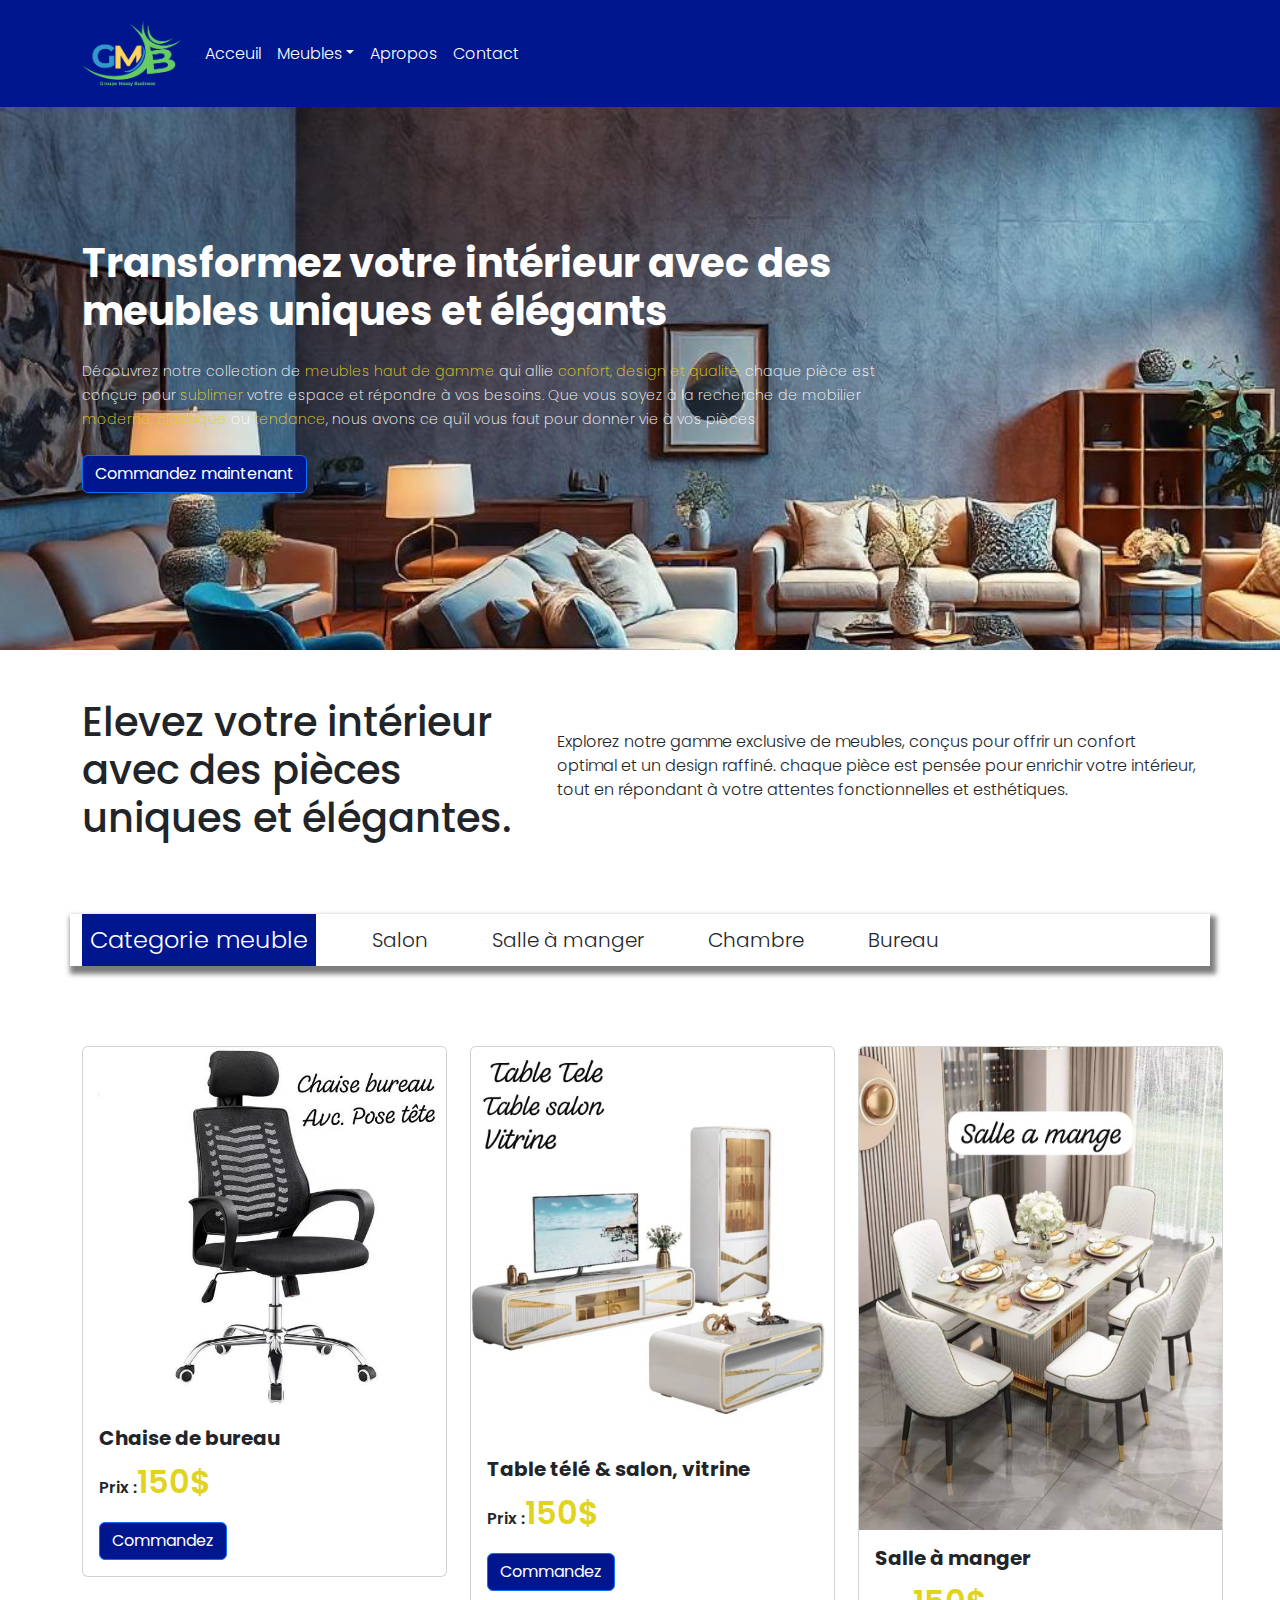
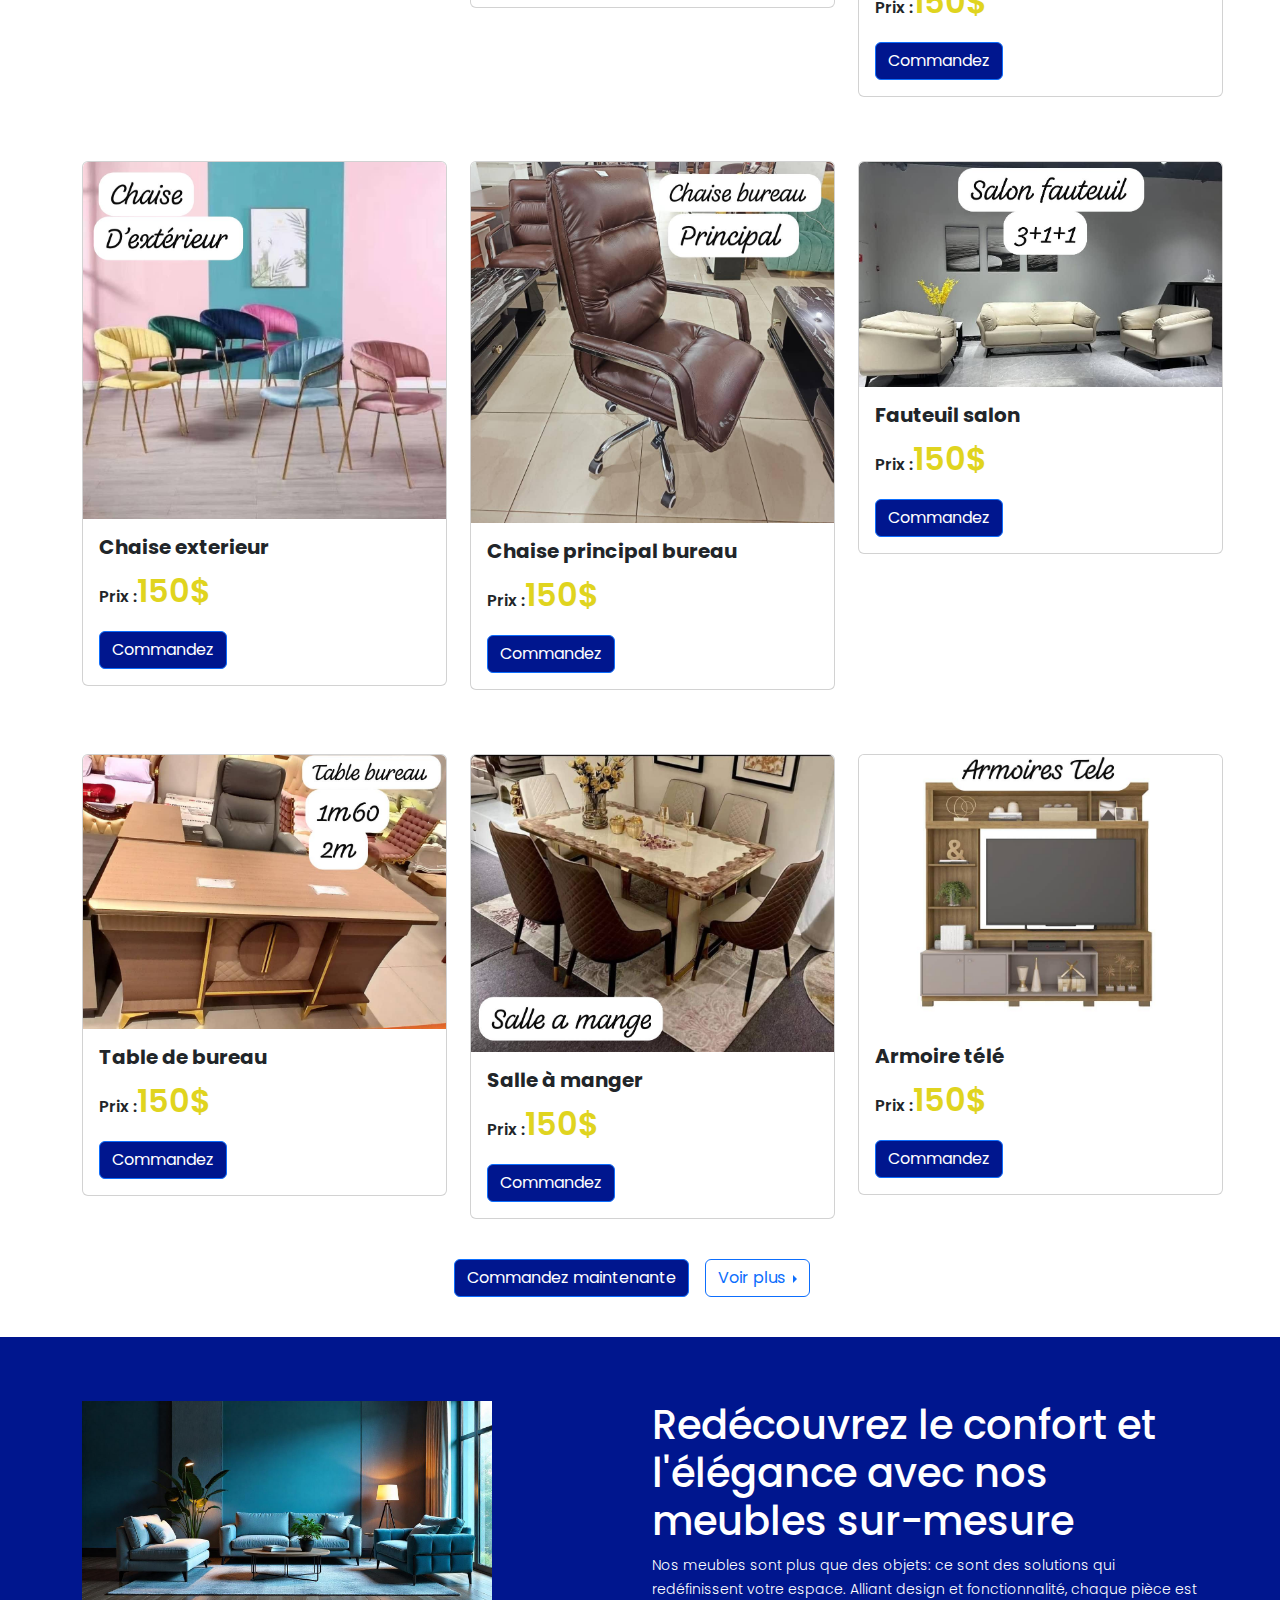
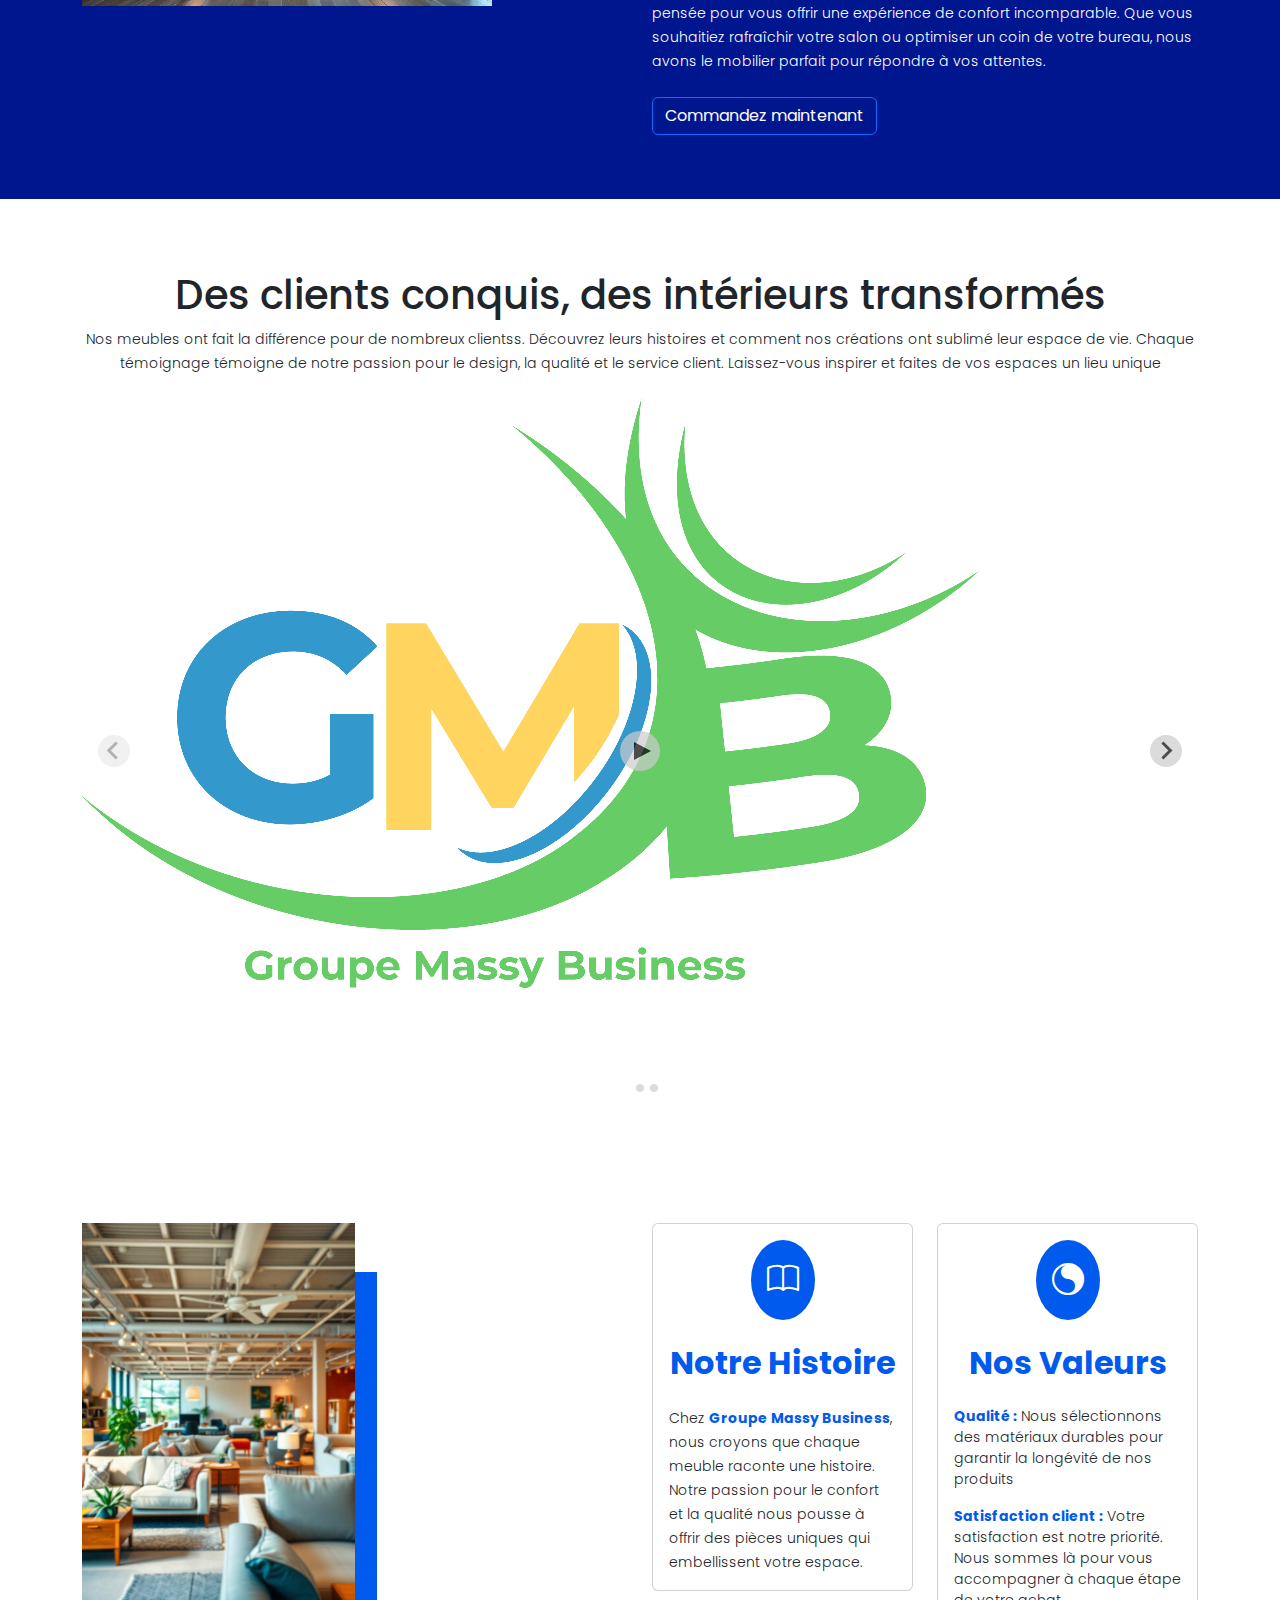
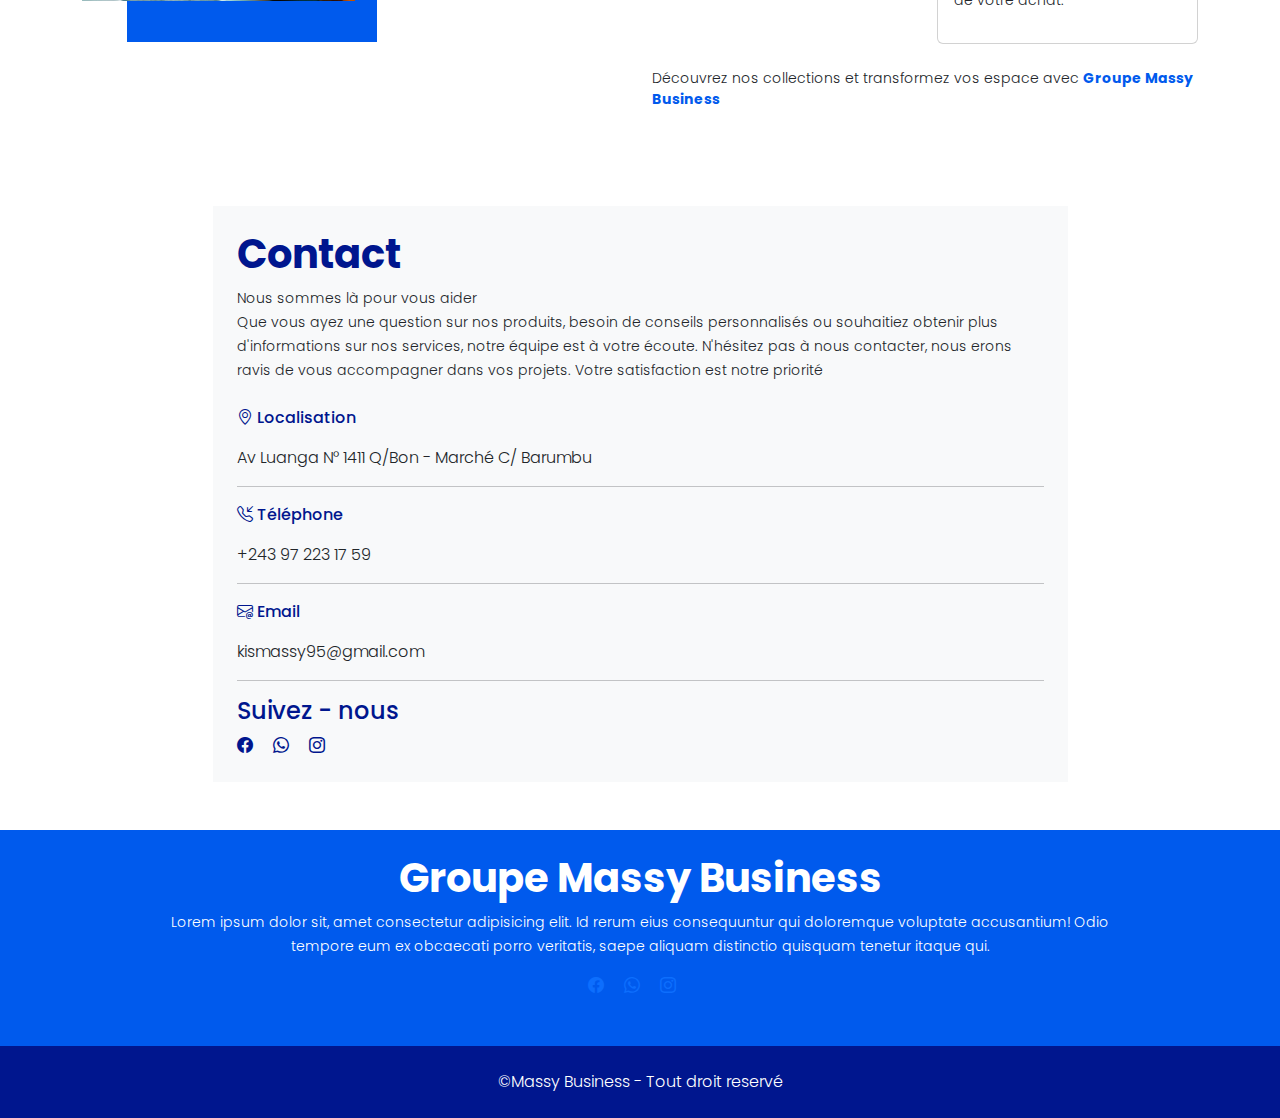
<file: index.html>
<!DOCTYPE html>
<html lang="en">
  <head>
    <meta charset="UTF-8" />
    <meta name="viewport" content="width=device-width, initial-scale=1.0" />
    <meta
      name="description"
      content="Site vitrine de l'entreprise Groupe MASSY BUSINESS qui font dans la vente de meuble"
    />
    <meta name="keywords" content="" />
    <meta name="robots" content="index, follow" />
    <meta name="author" content="Kwon Gee Lukelo" />
    <meta
      property="og:description"
      content="Site vitrine de l'entreprise Groupe MASSY BUSINESS qui font dans la vente de meuble"
    />
    <meta property="og:image" content="" />
    <meta property="og:type" content="website" />

    <!-- Splide css-->
    <link rel="stylesheet" href="vendor/splidejs/splide.min.css" />
    <link
      rel="stylesheet"
      href="vendor/splidejs/splide-extension-video.min.css"
    />

    <!-- Bootstrap icon -->
    <link
      rel="stylesheet"
      href="vendor/bootstrap-icons/bootstrap-icons.min.css"
    />

    <!-- Bootstrap -->
    <link rel="stylesheet" href="vendor/bootstrap/css/bootstrap.min.css" />

    <!-- My css -->
    <link rel="stylesheet" href="assets/css/style.css" />
    <title>Acceuil</title>
  </head>

  <body>
    <header>
      <nav class="navbar navbar-expand-lg fixed-top py-3">
        <div class="container">
          <a href="#" class="navbar-brand fs-2 fw-bold text-white">
            <img src="assets/images/GMB.jpg" class="img-fluid" alt="" />
          </a>

          <button
            class="navbar-toggler"
            type="button"
            data-bs-toggle="collapse"
            data-bs-target="#menuDropdown"
            aria-controls="menuDropdown"
            aria-expanded="false"
            aria-label="Toggle navigation"
          >
            <span class="navbar-toggler-icon"></span>
          </button>
          <!--Boutton de notre navigation sur petit ecran-->

          <div class="collapse navbar-collapse" id="menuDropdown">
            <ul class="navbar-nav me-auto mb-2 mb-lg-0">
              <li class="nav-item">
                <a
                  href="#"
                  class="nav-link active text-white"
                  aria-current="page"
                  >Acceuil</a
                >
              </li>

              <li class="nav-item">
                <a
                  href="#"
                  class="nav-link dropdown-toggle text-white"
                  role="button"
                  data-bs-toggle="dropdown"
                  aria-expanded="false"
                  >Meubles</a
                >
                <ul class="dropdown-menu">
                  <li>
                    <a
                      href="assets/pages/salon.html"
                      class="dropdown-item text-white"
                      >Salon</a
                    >
                  </li>
                  <li>
                    <a
                      href="assets/pages/salle_manger.html"
                      class="dropdown-item text-white"
                      >Salle à manger</a
                    >
                  </li>
                  <li>
                    <a
                      href="assets/pages/chambre.html"
                      class="dropdown-item text-white"
                      >Chambre</a
                    >
                  </li>
                  <li>
                    <hr class="dropdown-divider" />
                  </li>
                  <li>
                    <a
                      href="assets/pages/bureau.html"
                      class="dropdown-item text-white"
                      >Bureau</a
                    >
                  </li>
                </ul>
              </li>

              <li class="nav-item">
                <a href="#" class="nav-link text-white">Apropos</a>
              </li>

              <li class="nav-item">
                <a href="#" class="nav-link text-white">Contact</a>
              </li>
            </ul>
          </div>
          <!--Menu deroulant-->
        </div>
      </nav>
    </header>

    <main>
      <div class="hero-section">
        <div class="container">
          <div class="row">
            <div class="col-lg-9 col-md-6 mt-5">
              <div class="content">
                <h1 class="mb-4 text-white">
                  Transformez votre intérieur avec des meubles uniques et
                  élégants
                </h1>

                <small class="text-white"
                  >Découvrez notre collection de
                  <span class="hero-section-span">meubles haut de gamme</span>
                  qui allie
                  <span class="hero-section-span"
                    >confort, design et qualité.</span
                  >
                  chaque pièce est conçue pour
                  <span class="hero-section-span">sublimer</span> votre espace
                  et répondre à vos besoins. Que vous soyez à la recherche de
                  mobilier
                  <span class="hero-section-span">moderne, classique </span> ou
                  <span class="hero-section-span">tendance</span>, nous avons ce
                  qu'il vous faut pour donner vie à vos pièces</small
                >
                <div>
                  <button class="btn btn-primary mt-4" id="btn-commande">
                    Commandez maintenant
                  </button>
                </div>
              </div>
            </div>
          </div>
        </div>
      </div>

      <div class="exposition-section mb-3">
        <div class="container">
          <div
            class="row d-flex justify-content-between align-items-center py-5"
          >
            <div class="col-lg-5 col-md-6">
              <h1 id="section-title">
                Elevez votre intérieur avec des pièces uniques et élégantes.
              </h1>
            </div>

            <div class="col-lg-7 col-md-6">
              <p id="section-description">
                Explorez notre gamme exclusive de meubles, conçus pour offrir un
                confort optimal et un design raffiné. chaque pièce est pensée
                pour enrichir votre intérieur, tout en répondant à votre
                attentes fonctionnelles et esthétiques.
              </p>
            </div>
          </div>
          <!--La première partie de cette section est en display flex-->

          <div class="cat-expo-row row my-lg-3 my-md-2" id="photosgallery">
            <ul
              class="list-unstyled d-lg-flex d-md-flex align-items-center fs-5"
              id="categories-list"
            >
              <li
                class="cat-expo-item-active p-lg-2 p-md-1 me-lg-5 me-md-3 me-sm-1 fs-4"
                id="categorie-meuble"
                onclick="filterPhotos('categorie-meuble')"
              >
                Categorie meuble
              </li>
              <li
                class="cat-expo-item p-lg-2 p-md-1 me-lg-5 me-md-3 me-sm-1"
                id="salon"
                onclick="filterPhotos('meuble-salon')"
              >
                Salon
              </li>
              <li
                class="cat-expo-item p-lg-2 p-md-1 me-lg-5 me-md-3 me-sm-1"
                id="salle-manger"
                onclick="filterPhotos('meuble-salle-manger')"
              >
                Salle à manger
              </li>
              <li
                class="cat-expo-item p-lg-2 p-md-1 me-lg-5 me-md-3 me-sm-1"
                id="chambre"
                onclick="filterPhotos('meuble-chambre')"
              >
                Chambre
              </li>
              <li
                class="cat-expo-item p-lg-2 p-md-1 me-lg-5 me-md-3 me-sm-1"
                id="bureau"
                onclick="filterPhotos('meuble-bureau')"
              >
                Bureau
              </li>
            </ul>
          </div>
          <!--La barre de categorie de meuble-->

          <div
            class="row g-5 justify-content-md-around my-3"
            id="products-list"
          >
            <div class="col-lg-4 col-md-5 photo meuble-bureau">
              <div class="card">
                <img
                  src="./assets/images/meubles/bureau/chaiseBu.jpg"
                  class="card-img-top"
                  alt=""
                />

                <div class="card-body">
                  <h5 class="card-title fw-bold">Chaise de bureau</h5>

                  <p class="card-text fw-semibold">
                    Prix :<span id="prix">150$</span>
                  </p>

                  <button
                    type="button"
                    class="btn btn-primary"
                    data-bs-toggle="modal"
                    data-bs-target="#orderModal"
                  >
                    Commandez
                  </button>

                  <!-- Ma modal -->
                  <div
                    class="modal fade"
                    id="orderModal"
                    tabindex="-1"
                    role="dialog"
                    aria-labelledby="orderModalLabel"
                    aria-hidden="true"
                  >
                    <div class="modal-dialog" role="document">
                      <div class="modal-content">
                        <div class="modal-header">
                          <h2 class="modal-title fs-5" id="orderModalLabel">
                            Passez votre commande
                          </h2>
                          <button
                            type="button"
                            class="btn-close"
                            data-bs-dismiss="modal"
                            aria-label="Close"
                          ></button>
                        </div>

                        <div class="modal-body">
                          <form id="orderForm" class="was-validated">
                            <div class="form-group mb-3">
                              <label for="nom" class="form-label">Nom</label>
                              <input
                                type="text"
                                id="nom"
                                class="form-control"
                                required
                              />
                              <div class="invalid-feedback">
                                Veuillez saisir votre nom
                              </div>
                            </div>

                            <div class="form-group mb-3">
                              <label for="adresse" class="form-label"
                                >Adresse</label
                              >
                              <input
                                type="text"
                                id="adresse"
                                class="form-control"
                                required
                              />
                              <div class="invalid-feedback">
                                Veuillez saisir votre adresse
                              </div>
                            </div>

                            <div class="form-group mb-3">
                              <label for="marchandise" class="form-label"
                                >Nom marchandise</label
                              >
                              <input
                                type="text"
                                id="marchandise"
                                class="form-control"
                                required
                              />
                              <div class="invalid-feedback">
                                Veuillez saisir le nom de la marchandise
                              </div>
                            </div>

                            <div class="form-group mb-3">
                              <label for="quantite" class="form-label"
                                >Quantité</label
                              >
                              <input
                                type="number"
                                id="quantite"
                                class="form-control"
                                min="1"
                                required
                              />
                              <div class="invalid-feedback">
                                Veuillez saisir la quantité
                              </div>
                            </div>
                          </form>
                        </div>

                        <div class="modal-footer">
                          <button
                            type="button"
                            class="btn btn-primary"
                            id="submitOrder"
                          >
                            Commander
                          </button>
                          <button
                            type="button"
                            class="btn btn-danger"
                            data-bs-dismiss="modal"
                          >
                            Fermer
                          </button>
                        </div>
                      </div>
                    </div>
                  </div>
                </div>
              </div>
            </div>

            <div class="col-lg-4 col-md-5 photo meuble-salon">
              <div class="card">
                <img
                  src="./assets/images/meubles/salon/tableTeleTableSalonVitrine.jpg"
                  class="card-img-top"
                  alt=""
                />

                <div class="card-body">
                  <h5 class="card-title fw-bold">
                    Table télé & salon, vitrine
                  </h5>

                  <p class="card-text fw-semibold">
                    Prix :<span id="prix">150$</span>
                  </p>

                  <button
                    type="button"
                    class="btn btn-primary"
                    data-bs-toggle="modal"
                    data-bs-target="#orderModal"
                  >
                    Commandez
                  </button>

                  <!-- Ma modal -->
                  <div
                    class="modal fade"
                    id="orderModal"
                    tabindex="-1"
                    role="dialog"
                    aria-labelledby="orderModalLabel"
                    aria-hidden="true"
                  >
                    <div class="modal-dialog" role="document">
                      <div class="modal-content">
                        <div class="modal-header">
                          <h2 class="modal-title fs-5" id="orderModalLabel">
                            Passez votre commande
                          </h2>
                          <button
                            type="button"
                            class="btn-close"
                            data-bs-dismiss="modal"
                            aria-label="Close"
                          ></button>
                        </div>

                        <div class="modal-body">
                          <form id="orderForm" class="was-validated">
                            <div class="form-group mb-3">
                              <label for="nom" class="form-label">Nom</label>
                              <input
                                type="text"
                                id="nom"
                                class="form-control"
                                required
                              />
                              <div class="invalid-feedback">
                                Veuillez saisir votre nom
                              </div>
                            </div>

                            <div class="form-group mb-3">
                              <label for="adresse" class="form-label"
                                >Adresse</label
                              >
                              <input
                                type="text"
                                id="adresse"
                                class="form-control"
                                required
                              />
                              <div class="invalid-feedback">
                                Veuillez saisir votre adresse
                              </div>
                            </div>

                            <div class="form-group mb-3">
                              <label for="marchandise" class="form-label"
                                >Nom marchandise</label
                              >
                              <input
                                type="text"
                                id="marchandise"
                                class="form-control"
                                required
                              />
                              <div class="invalid-feedback">
                                Veuillez saisir le nom de la marchandise
                              </div>
                            </div>

                            <div class="form-group mb-3">
                              <label for="quantite" class="form-label"
                                >Quantité</label
                              >
                              <input
                                type="number"
                                id="quantite"
                                class="form-control"
                                min="1"
                                required
                              />
                              <div class="invalid-feedback">
                                Veuillez saisir la quantité
                              </div>
                            </div>
                          </form>
                        </div>

                        <div class="modal-footer">
                          <button
                            type="button"
                            class="btn btn-primary"
                            id="submitOrder"
                          >
                            Commander
                          </button>
                          <button
                            type="button"
                            class="btn btn-danger"
                            data-bs-dismiss="modal"
                          >
                            Fermer
                          </button>
                        </div>
                      </div>
                    </div>
                  </div>
                </div>
              </div>
            </div>

            <div class="col-lg-4 col-md-5 photo meuble-salle-manger">
              <div class="card">
                <img
                  src="./assets/images/meubles/salle à manger/salleManger1.jpg"
                  class="card-img-top"
                  alt=""
                />

                <div class="card-body">
                  <h5 class="card-title fw-bold">Salle à manger</h5>

                  <p class="card-text fw-semibold">
                    Prix :<span id="prix">150$</span>
                  </p>

                  <button
                    type="button"
                    class="btn btn-primary"
                    data-bs-toggle="modal"
                    data-bs-target="#orderModal"
                  >
                    Commandez
                  </button>

                  <!-- Ma modal -->
                  <div
                    class="modal fade"
                    id="orderModal"
                    tabindex="-1"
                    role="dialog"
                    aria-labelledby="orderModalLabel"
                    aria-hidden="true"
                  >
                    <div class="modal-dialog" role="document">
                      <div class="modal-content">
                        <div class="modal-header">
                          <h2 class="modal-title fs-5" id="orderModalLabel">
                            Passez votre commande
                          </h2>
                          <button
                            type="button"
                            class="btn-close"
                            data-bs-dismiss="modal"
                            aria-label="Close"
                          ></button>
                        </div>

                        <div class="modal-body">
                          <form id="orderForm" class="was-validated">
                            <div class="form-group mb-3">
                              <label for="nom" class="form-label">Nom</label>
                              <input
                                type="text"
                                id="nom"
                                class="form-control"
                                required
                              />
                              <div class="invalid-feedback">
                                Veuillez saisir votre nom
                              </div>
                            </div>

                            <div class="form-group mb-3">
                              <label for="adresse" class="form-label"
                                >Adresse</label
                              >
                              <input
                                type="text"
                                id="adresse"
                                class="form-control"
                                required
                              />
                              <div class="invalid-feedback">
                                Veuillez saisir votre adresse
                              </div>
                            </div>

                            <div class="form-group mb-3">
                              <label for="marchandise" class="form-label"
                                >Nom marchandise</label
                              >
                              <input
                                type="text"
                                id="marchandise"
                                class="form-control"
                                required
                              />
                              <div class="invalid-feedback">
                                Veuillez saisir le nom de la marchandise
                              </div>
                            </div>

                            <div class="form-group mb-3">
                              <label for="quantite" class="form-label"
                                >Quantité</label
                              >
                              <input
                                type="number"
                                id="quantite"
                                class="form-control"
                                min="1"
                                required
                              />
                              <div class="invalid-feedback">
                                Veuillez saisir la quantité
                              </div>
                            </div>
                          </form>
                        </div>

                        <div class="modal-footer">
                          <button
                            type="button"
                            class="btn btn-primary"
                            id="submitOrder"
                          >
                            Commander
                          </button>
                          <button
                            type="button"
                            class="btn btn-danger"
                            data-bs-dismiss="modal"
                          >
                            Fermer
                          </button>
                        </div>
                      </div>
                    </div>
                  </div>
                </div>
              </div>
            </div>
          </div>

          <div class="row g-5 justify-content-md-around my-3">
            <div class="col-lg-4 col-md-5 photo meuble-exterieur">
              <div class="card">
                <img
                  src="./assets/images/meubles/exterieur/chaiseExt.jpg"
                  class="card-img-top"
                  alt=""
                />

                <div class="card-body">
                  <h5 class="card-title fw-bold">Chaise exterieur</h5>

                  <p class="card-text fw-semibold">
                    Prix :<span id="prix">150$</span>
                  </p>

                  <button
                    type="button"
                    class="btn btn-primary"
                    data-bs-toggle="modal"
                    data-bs-target="#orderModal"
                  >
                    Commandez
                  </button>

                  <!-- Ma modal -->
                  <div
                    class="modal fade"
                    id="orderModal"
                    tabindex="-1"
                    role="dialog"
                    aria-labelledby="orderModalLabel"
                    aria-hidden="true"
                  >
                    <div class="modal-dialog" role="document">
                      <div class="modal-content">
                        <div class="modal-header">
                          <h2 class="modal-title fs-5" id="orderModalLabel">
                            Passez votre commande
                          </h2>
                          <button
                            type="button"
                            class="btn-close"
                            data-bs-dismiss="modal"
                            aria-label="Close"
                          ></button>
                        </div>

                        <div class="modal-body">
                          <form id="orderForm" class="was-validated">
                            <div class="form-group mb-3">
                              <label for="nom" class="form-label">Nom</label>
                              <input
                                type="text"
                                id="nom"
                                class="form-control"
                                required
                              />
                              <div class="invalid-feedback">
                                Veuillez saisir votre nom
                              </div>
                            </div>

                            <div class="form-group mb-3">
                              <label for="adresse" class="form-label"
                                >Adresse</label
                              >
                              <input
                                type="text"
                                id="adresse"
                                class="form-control"
                                required
                              />
                              <div class="invalid-feedback">
                                Veuillez saisir votre adresse
                              </div>
                            </div>

                            <div class="form-group mb-3">
                              <label for="marchandise" class="form-label"
                                >Nom marchandise</label
                              >
                              <input
                                type="text"
                                id="marchandise"
                                class="form-control"
                                required
                              />
                              <div class="invalid-feedback">
                                Veuillez saisir le nom de la marchandise
                              </div>
                            </div>

                            <div class="form-group mb-3">
                              <label for="quantite" class="form-label"
                                >Quantité</label
                              >
                              <input
                                type="number"
                                id="quantite"
                                class="form-control"
                                min="1"
                                required
                              />
                              <div class="invalid-feedback">
                                Veuillez saisir la quantité
                              </div>
                            </div>
                          </form>
                        </div>

                        <div class="modal-footer">
                          <button
                            type="button"
                            class="btn btn-primary"
                            id="submitOrder"
                          >
                            Commander
                          </button>
                          <button
                            type="button"
                            class="btn btn-danger"
                            data-bs-dismiss="modal"
                          >
                            Fermer
                          </button>
                        </div>
                      </div>
                    </div>
                  </div>
                </div>
              </div>
            </div>

            <div class="col-lg-4 col-md-5 photo meuble-bureau">
              <div class="card">
                <img
                  src="./assets/images/meubles/bureau/chaiseBurPrincpal02.jpg"
                  class="card-img-top"
                  alt=""
                />

                <div class="card-body">
                  <h5 class="card-title fw-bold">Chaise principal bureau</h5>

                  <p class="card-text fw-semibold">
                    Prix :<span id="prix">150$</span>
                  </p>

                  <button
                    type="button"
                    class="btn btn-primary"
                    data-bs-toggle="modal"
                    data-bs-target="#orderModal"
                  >
                    Commandez
                  </button>

                  <!-- Ma modal -->
                  <div
                    class="modal fade"
                    id="orderModal"
                    tabindex="-1"
                    role="dialog"
                    aria-labelledby="orderModalLabel"
                    aria-hidden="true"
                  >
                    <div class="modal-dialog" role="document">
                      <div class="modal-content">
                        <div class="modal-header">
                          <h2 class="modal-title fs-5" id="orderModalLabel">
                            Passez votre commande
                          </h2>
                          <button
                            type="button"
                            class="btn-close"
                            data-bs-dismiss="modal"
                            aria-label="Close"
                          ></button>
                        </div>

                        <div class="modal-body">
                          <form id="orderForm" class="was-validated">
                            <div class="form-group mb-3">
                              <label for="nom" class="form-label">Nom</label>
                              <input
                                type="text"
                                id="nom"
                                class="form-control"
                                required
                              />
                              <div class="invalid-feedback">
                                Veuillez saisir votre nom
                              </div>
                            </div>

                            <div class="form-group mb-3">
                              <label for="adresse" class="form-label"
                                >Adresse</label
                              >
                              <input
                                type="text"
                                id="adresse"
                                class="form-control"
                                required
                              />
                              <div class="invalid-feedback">
                                Veuillez saisir votre adresse
                              </div>
                            </div>

                            <div class="form-group mb-3">
                              <label for="marchandise" class="form-label"
                                >Nom marchandise</label
                              >
                              <input
                                type="text"
                                id="marchandise"
                                class="form-control"
                                required
                              />
                              <div class="invalid-feedback">
                                Veuillez saisir le nom de la marchandise
                              </div>
                            </div>

                            <div class="form-group mb-3">
                              <label for="quantite" class="form-label"
                                >Quantité</label
                              >
                              <input
                                type="number"
                                id="quantite"
                                class="form-control"
                                min="1"
                                required
                              />
                              <div class="invalid-feedback">
                                Veuillez saisir la quantité
                              </div>
                            </div>
                          </form>
                        </div>

                        <div class="modal-footer">
                          <button
                            type="button"
                            class="btn btn-primary"
                            id="submitOrder"
                          >
                            Commander
                          </button>
                          <button
                            type="button"
                            class="btn btn-danger"
                            data-bs-dismiss="modal"
                          >
                            Fermer
                          </button>
                        </div>
                      </div>
                    </div>
                  </div>
                </div>
              </div>
            </div>

            <div class="col-lg-4 col-md-5 photo meuble-salon">
              <div class="card">
                <img
                  src="./assets/images/meubles/salon/FauteuilSalon.jpg"
                  class="card-img-top"
                  alt=""
                />

                <div class="card-body">
                  <h5 class="card-title fw-bold">Fauteuil salon</h5>

                  <p class="card-text fw-semibold">
                    Prix :<span id="prix">150$</span>
                  </p>

                  <button
                    type="button"
                    class="btn btn-primary"
                    data-bs-toggle="modal"
                    data-bs-target="#orderModal"
                  >
                    Commandez
                  </button>

                  <!-- Ma modal -->
                  <div
                    class="modal fade"
                    id="orderModal"
                    tabindex="-1"
                    role="dialog"
                    aria-labelledby="orderModalLabel"
                    aria-hidden="true"
                  >
                    <div class="modal-dialog" role="document">
                      <div class="modal-content">
                        <div class="modal-header">
                          <h2 class="modal-title fs-5" id="orderModalLabel">
                            Passez votre commande
                          </h2>
                          <button
                            type="button"
                            class="btn-close"
                            data-bs-dismiss="modal"
                            aria-label="Close"
                          ></button>
                        </div>

                        <div class="modal-body">
                          <form id="orderForm" class="was-validated">
                            <div class="form-group mb-3">
                              <label for="nom" class="form-label">Nom</label>
                              <input
                                type="text"
                                id="nom"
                                class="form-control"
                                required
                              />
                              <div class="invalid-feedback">
                                Veuillez saisir votre nom
                              </div>
                            </div>

                            <div class="form-group mb-3">
                              <label for="adresse" class="form-label"
                                >Adresse</label
                              >
                              <input
                                type="text"
                                id="adresse"
                                class="form-control"
                                required
                              />
                              <div class="invalid-feedback">
                                Veuillez saisir votre adresse
                              </div>
                            </div>

                            <div class="form-group mb-3">
                              <label for="marchandise" class="form-label"
                                >Nom marchandise</label
                              >
                              <input
                                type="text"
                                id="marchandise"
                                class="form-control"
                                required
                              />
                              <div class="invalid-feedback">
                                Veuillez saisir le nom de la marchandise
                              </div>
                            </div>

                            <div class="form-group mb-3">
                              <label for="quantite" class="form-label"
                                >Quantité</label
                              >
                              <input
                                type="number"
                                id="quantite"
                                class="form-control"
                                min="1"
                                required
                              />
                              <div class="invalid-feedback">
                                Veuillez saisir la quantité
                              </div>
                            </div>
                          </form>
                        </div>

                        <div class="modal-footer">
                          <button
                            type="button"
                            class="btn btn-primary"
                            id="submitOrder"
                          >
                            Commander
                          </button>
                          <button
                            type="button"
                            class="btn btn-danger"
                            data-bs-dismiss="modal"
                          >
                            Fermer
                          </button>
                        </div>
                      </div>
                    </div>
                  </div>
                </div>
              </div>
            </div>
          </div>

          <div class="row g-5 justify-content-md-around my-3">
            <div class="col-lg-4 col-md-5 photo meuble-bureau">
              <div class="card">
                <img
                  src="./assets/images/meubles/bureau/tableBureau.jpg"
                  class="card-img-top"
                  alt=""
                />

                <div class="card-body">
                  <h5 class="card-title fw-bold">Table de bureau</h5>

                  <p class="card-text fw-semibold">
                    Prix :<span id="prix">150$</span>
                  </p>

                  <button
                    type="button"
                    class="btn btn-primary"
                    data-bs-toggle="modal"
                    data-bs-target="#orderModal"
                  >
                    Commandez
                  </button>

                  <!-- Ma modal -->
                  <div
                    class="modal fade"
                    id="orderModal"
                    tabindex="-1"
                    role="dialog"
                    aria-labelledby="orderModalLabel"
                    aria-hidden="true"
                  >
                    <div class="modal-dialog" role="document">
                      <div class="modal-content">
                        <div class="modal-header">
                          <h2 class="modal-title fs-5" id="orderModalLabel">
                            Passez votre commande
                          </h2>
                          <button
                            type="button"
                            class="btn-close"
                            data-bs-dismiss="modal"
                            aria-label="Close"
                          ></button>
                        </div>

                        <div class="modal-body">
                          <form id="orderForm" class="was-validated">
                            <div class="form-group mb-3">
                              <label for="nom" class="form-label">Nom</label>
                              <input
                                type="text"
                                id="nom"
                                class="form-control"
                                required
                              />
                              <div class="invalid-feedback">
                                Veuillez saisir votre nom
                              </div>
                            </div>

                            <div class="form-group mb-3">
                              <label for="adresse" class="form-label"
                                >Adresse</label
                              >
                              <input
                                type="text"
                                id="adresse"
                                class="form-control"
                                required
                              />
                              <div class="invalid-feedback">
                                Veuillez saisir votre adresse
                              </div>
                            </div>

                            <div class="form-group mb-3">
                              <label for="marchandise" class="form-label"
                                >Nom marchandise</label
                              >
                              <input
                                type="text"
                                id="marchandise"
                                class="form-control"
                                required
                              />
                              <div class="invalid-feedback">
                                Veuillez saisir le nom de la marchandise
                              </div>
                            </div>

                            <div class="form-group mb-3">
                              <label for="quantite" class="form-label"
                                >Quantité</label
                              >
                              <input
                                type="number"
                                id="quantite"
                                class="form-control"
                                min="1"
                                required
                              />
                              <div class="invalid-feedback">
                                Veuillez saisir la quantité
                              </div>
                            </div>
                          </form>
                        </div>

                        <div class="modal-footer">
                          <button
                            type="button"
                            class="btn btn-primary"
                            id="submitOrder"
                          >
                            Commander
                          </button>
                          <button
                            type="button"
                            class="btn btn-danger"
                            data-bs-dismiss="modal"
                          >
                            Fermer
                          </button>
                        </div>
                      </div>
                    </div>
                  </div>
                </div>
              </div>
            </div>

            <div class="col-lg-4 col-md-5 photo meuble-salle-manger">
              <div class="card">
                <img
                  src="./assets/images/meubles/salle à manger/sallemanger3.jpg"
                  class="card-img-top"
                  alt=""
                />

                <div class="card-body">
                  <h5 class="card-title fw-bold">Salle à manger</h5>

                  <p class="card-text fw-semibold">
                    Prix :<span id="prix">150$</span>
                  </p>

                  <button
                    type="button"
                    class="btn btn-primary"
                    data-bs-toggle="modal"
                    data-bs-target="#orderModal"
                  >
                    Commandez
                  </button>

                  <!-- Ma modal -->
                  <div
                    class="modal fade"
                    id="orderModal"
                    tabindex="-1"
                    role="dialog"
                    aria-labelledby="orderModalLabel"
                    aria-hidden="true"
                  >
                    <div class="modal-dialog" role="document">
                      <div class="modal-content">
                        <div class="modal-header">
                          <h2 class="modal-title fs-5" id="orderModalLabel">
                            Passez votre commande
                          </h2>
                          <button
                            type="button"
                            class="btn-close"
                            data-bs-dismiss="modal"
                            aria-label="Close"
                          ></button>
                        </div>

                        <div class="modal-body">
                          <form id="orderForm" class="was-validated">
                            <div class="form-group mb-3">
                              <label for="nom" class="form-label">Nom</label>
                              <input
                                type="text"
                                id="nom"
                                class="form-control"
                                required
                              />
                              <div class="invalid-feedback">
                                Veuillez saisir votre nom
                              </div>
                            </div>

                            <div class="form-group mb-3">
                              <label for="adresse" class="form-label"
                                >Adresse</label
                              >
                              <input
                                type="text"
                                id="adresse"
                                class="form-control"
                                required
                              />
                              <div class="invalid-feedback">
                                Veuillez saisir votre adresse
                              </div>
                            </div>

                            <div class="form-group mb-3">
                              <label for="marchandise" class="form-label"
                                >Nom marchandise</label
                              >
                              <input
                                type="text"
                                id="marchandise"
                                class="form-control"
                                required
                              />
                              <div class="invalid-feedback">
                                Veuillez saisir le nom de la marchandise
                              </div>
                            </div>

                            <div class="form-group mb-3">
                              <label for="quantite" class="form-label"
                                >Quantité</label
                              >
                              <input
                                type="number"
                                id="quantite"
                                class="form-control"
                                min="1"
                                required
                              />
                              <div class="invalid-feedback">
                                Veuillez saisir la quantité
                              </div>
                            </div>
                          </form>
                        </div>

                        <div class="modal-footer">
                          <button
                            type="button"
                            class="btn btn-primary"
                            id="submitOrder"
                          >
                            Commander
                          </button>
                          <button
                            type="button"
                            class="btn btn-danger"
                            data-bs-dismiss="modal"
                          >
                            Fermer
                          </button>
                        </div>
                      </div>
                    </div>
                  </div>
                </div>
              </div>
            </div>

            <div class="col-lg-4 col-md-5 photo meuble-salon">
              <div class="card">
                <img
                  src="./assets/images/meubles/salon/armoiretele.jpg"
                  class="card-img-top"
                  alt=""
                />

                <div class="card-body">
                  <h5 class="card-title fw-bold">Armoire télé</h5>

                  <p class="card-text fw-semibold">
                    Prix :<span id="prix">150$</span>
                  </p>

                  <button
                    type="button"
                    class="btn btn-primary"
                    data-bs-toggle="modal"
                    data-bs-target="#orderModal"
                  >
                    Commandez
                  </button>

                  <!-- Ma modal -->
                  <div
                    class="modal fade"
                    id="orderModal"
                    tabindex="-1"
                    role="dialog"
                    aria-labelledby="orderModalLabel"
                    aria-hidden="true"
                  >
                    <div class="modal-dialog" role="document">
                      <div class="modal-content">
                        <div class="modal-header">
                          <h2 class="modal-title fs-5" id="orderModalLabel">
                            Passez votre commande
                          </h2>
                          <button
                            type="button"
                            class="btn-close"
                            data-bs-dismiss="modal"
                            aria-label="Close"
                          ></button>
                        </div>

                        <div class="modal-body">
                          <form id="orderForm" class="was-validated">
                            <div class="form-group mb-3">
                              <label for="nom" class="form-label">Nom</label>
                              <input
                                type="text"
                                id="nom"
                                class="form-control"
                                required
                              />
                              <div class="invalid-feedback">
                                Veuillez saisir votre nom
                              </div>
                            </div>

                            <div class="form-group mb-3">
                              <label for="adresse" class="form-label"
                                >Adresse</label
                              >
                              <input
                                type="text"
                                id="adresse"
                                class="form-control"
                                required
                              />
                              <div class="invalid-feedback">
                                Veuillez saisir votre adresse
                              </div>
                            </div>

                            <div class="form-group mb-3">
                              <label for="marchandise" class="form-label"
                                >Nom marchandise</label
                              >
                              <input
                                type="text"
                                id="marchandise"
                                class="form-control"
                                required
                              />
                              <div class="invalid-feedback">
                                Veuillez saisir le nom de la marchandise
                              </div>
                            </div>

                            <div class="form-group mb-3">
                              <label for="quantite" class="form-label"
                                >Quantité</label
                              >
                              <input
                                type="number"
                                id="quantite"
                                class="form-control"
                                min="1"
                                required
                              />
                              <div class="invalid-feedback">
                                Veuillez saisir la quantité
                              </div>
                            </div>
                          </form>
                        </div>

                        <div class="modal-footer">
                          <button
                            type="button"
                            class="btn btn-primary"
                            id="submitOrder"
                          >
                            Commander
                          </button>
                          <button
                            type="button"
                            class="btn btn-danger"
                            data-bs-dismiss="modal"
                          >
                            Fermer
                          </button>
                        </div>
                      </div>
                    </div>
                  </div>
                </div>
              </div>
            </div>
          </div>

          <div class="row">
            <div
              class="col-12 d-flex justify-content-center align-content-center"
            >
              <button class="btn btn-primary me-3 my-4" id="btn-commande">
                Commandez maintenante
              </button>

              <div class="btn-group dropend">
                <button
                  class="btn btn-outline-primary dropdown-toggle me-3 my-4"
                  data-bs-toggle="dropdown"
                  aria-expanded="false"
                >
                  Voir plus
                </button>
                <ul class="dropdown-menu">
                  <li><a href="" class="dropdown-item">Salon</a></li>
                  <li><a href="" class="dropdown-item">Salle à manger</a></li>
                  <li><a href="" class="dropdown-item">Chambre</a></li>
                  <li><a href="" class="dropdown-item">Bureau</a></li>
                </ul>
              </div>
            </div>
          </div>
          <!-- Deux boutons commandez et voir plus -->
        </div>
      </div>

      <div class="cta-section">
        <div class="container py-5">
          <div class="row py-3">
            <div class="col-lg-6 col-md-8 col-sm-0">
              <img src="assets/images/bg2.jpeg" alt="" class="w-75 mb-md-4" />
            </div>

            <div class="col-lg-6 col-sm-2 col-md-4">
              <h1 class="text-white">
                Redécouvrez le confort et l'élégance avec nos meubles sur-mesure
              </h1>

              <small class="text-white">
                Nos meubles sont plus que des objets: ce sont des solutions qui
                redéfinissent votre espace. Alliant design et fonctionnalité,
                chaque pièce est pensée pour vous offrir une expérience de
                confort incomparable. Que vous souhaitiez rafraîchir votre salon
                ou optimiser un coin de votre bureau, nous avons le mobilier
                parfait pour répondre à vos attentes.
              </small>

              <div>
                <button class="btn btn-primary mt-4" id="btn-commande">
                  Commandez maintenant
                </button>
              </div>
            </div>
          </div>
        </div>
      </div>

      <div class="temoignage-section my-4 py-5">
        <div class="container">
          <div class="mb-4 text-center">
            <h1 class="">Des clients conquis, des intérieurs transformés</h1>

            <small class="">
              Nos meubles ont fait la différence pour de nombreux clientss.
              Découvrez leurs histoires et comment nos créations ont sublimé
              leur espace de vie. Chaque témoignage témoigne de notre passion
              pour le design, la qualité et le service client. Laissez-vous
              inspirer et faites de vos espaces un lieu unique
            </small>
          </div>

          <div class="splide">
            <div class="splide__track">
              <ul class="splide__list">
                <li
                  class="splide__slide"
                  data-splide-html-video="assets/videos/gmb-video.mp4"
                >
                  <img src="assets/images/GMB.jpg" />
                </li>
                <li
                  class="splide__slide"
                  data-splide-html-video="assets\videos\Samy_Palila_-__Malaika__clip_officiel_(720p).mp4"
                >
                  <img src="assets/images/bg2.jpeg" />
                </li>
                <li
                  class="splide__slide"
                  data-splide-html-video="assets\videos\Algorithmique__1_14__-_Un_algorithme_c_est_quoi_(0).mp4"
                >
                  <img src="assets/images/bg2.jpeg" />
                </li>
              </ul>
            </div>
          </div>
        </div>
      </div>

      <div class="apropos-section py-5" id="apropos">
        <div class="container">
          <div class="row g-4">
            <div class="col-lg-6 col-md-8 image-apropos">
              <img
                src="assets/images/apropos.png"
                alt=""
                class="card-img-top w-50"
              />
            </div>

            <div class="col-lg-6 col-md-4">
              <div class="row g-4">
                <div class="col-lg-6 col-md-12">
                  <div class="card">
                    <div class="card-body">
                      <div class="icone">
                        <i class="bi bi-book"></i>
                      </div>
                      <h2 class="card-title my-4 text-center">
                        Notre Histoire
                      </h2>
                      <small
                        >Chez <span>Groupe Massy Business</span>, nous croyons
                        que chaque meuble raconte une histoire. Notre passion
                        pour le confort et la qualité nous pousse à offrir des
                        pièces uniques qui embellissent votre espace.</small
                      >
                    </div>
                  </div>
                </div>

                <div class="col-lg-6 col-md-12">
                  <div class="card">
                    <div class="card-body">
                      <div class="icone">
                        <i class="bi bi-brilliance"></i>
                      </div>
                      <h2 class="card-title my-4 text-center">Nos Valeurs</h2>
                      <small>
                        <ul class="list-unstyled">
                          <li class="mb-3">
                            <span>Qualité :</span> Nous sélectionnons des
                            matériaux durables pour garantir la longévité de nos
                            produits
                          </li>

                          <li>
                            <span>Satisfaction client :</span> Votre
                            satisfaction est notre priorité. Nous sommes là pour
                            vous accompagner à chaque étape de votre achat.
                          </li>
                        </ul>
                      </small>
                    </div>
                  </div>
                </div>
              </div>

              <div class="row mt-4">
                <small
                  >Découvrez nos collections et transformez vos espace avec
                  <span>Groupe Massy Business</span></small
                >
              </div>
            </div>
          </div>
        </div>
      </div>

      <div class="contact-section py-5">
        <div class="container">
          <div class="row">
            <div class="col-10 w-75 my-0 mx-auto bg-body-tertiary p-4">
              <div class="contact-head mb-4">
                <h1>Contact</h1>
                <small
                  >Nous sommes là pour vous aider <br />Que vous ayez une
                  question sur nos produits, besoin de conseils personnalisés ou
                  souhaitiez obtenir plus d'informations sur nos services, notre
                  équipe est à votre écoute. N'hésitez pas à nous contacter,
                  nous erons ravis de vous accompagner dans vos projets. Votre
                  satisfaction est notre priorité
                </small>
              </div>

              <div class="contact-body">
                <u class="list-unstyled text-decoration-none">
                  <li>
                    <i class="bi bi-geo-alt fst-normal"> Localisation</i>
                    <p class="mt-3">
                      Av Luanga N° 1411 Q/Bon - Marché C/ Barumbu
                    </p>
                  </li>
                  <hr />
                  <li>
                    <i class="bi bi-telephone-inbound fst-normal"> Téléphone</i>
                    <p class="mt-3">+243 97 223 17 59</p>
                  </li>
                  <hr />
                  <li>
                    <i class="bi bi-envelope-at fst-normal"> Email</i>
                    <p class="mt-3">kismassy95@gmail.com</p>
                  </li>
                  <hr />
                </u>
                <h4>Suivez - nous</h4>
                <div class="reseaux">
                  <a
                    href="https://www.facebook.com/share/15hbJrfAhG/?mibextid=wwXlfr"
                    target="_blank"
                    ><i class="bi bi-facebook pe-3"></i
                  ></a>

                  <a href="`https://wa.me/243972231759?text" target="_blank"
                    ><i class="bi bi-whatsapp pe-3"></i
                  ></a>
                  <a
                    href="https://www.instagram.com/groupe_massy_business?igsh=MW5udGs2NmRuMWQxeA%3D%3D&utm_source=qr"
                    target="_blank"
                    ><i class="bi bi-instagram pe-3"></i
                  ></a>
                </div>
              </div>
            </div>
          </div>
        </div>
      </div>
    </main>

    <footer>
      <div class="row">
        <div class="col-10 w-75 my-0 mx-auto text-center py-4">
          <div>
            <h1>Groupe Massy Business</h1>
            <small
              >Lorem ipsum dolor sit, amet consectetur adipisicing elit. Id
              rerum eius consequuntur qui doloremque voluptate accusantium! Odio
              tempore eum ex obcaecati porro veritatis, saepe aliquam distinctio
              quisquam tenetur itaque qui.</small
            >
          </div>

          <div class="footer-reseaux mt-3">
            <a
              href="https://www.facebook.com/share/15hbJrfAhG/?mibextid=wwXlfr"
              target="_blank"
              ><i class="bi bi-facebook pe-3"></i
            ></a>

            <a href="`https://wa.me/243972231759?text" target="_blank"
              ><i class="bi bi-whatsapp pe-3"></i
            ></a>
            <a
              href="https://www.instagram.com/groupe_massy_business?igsh=MW5udGs2NmRuMWQxeA%3D%3D&utm_source=qr"
              target="_blank"
              ><i class="bi bi-instagram pe-3"></i
            ></a>
          </div>
        </div>
      </div>

      <div class="py-4 mt-4 copy text-center">
        &copyMassy Business - Tout droit reservé
      </div>
    </footer>
    <!-- Splide js -->
    <script src="vendor/splidejs/splide.min.js"></script>
    <script src="vendor/splidejs/splide-extension-video.min.js"></script>

    <!-- Js Bootstrap -->
    <script src="vendor/bootstrap/js/bootstrap.bundle.min.js"></script>

    <!-- My Js -->
    <script src="assets/js/script.js"></script>
  </body>
</html>
</file>
<file: assets/css/style.css>
@import url("https://fonts.googleapis.com/css2?family=Poppins:ital ,wght@0,200;0,300;0,500;0,700;0,900;1,200;1,300&display=swap");

.poppins_extralight {
  font-family: "Poppins", sans-serif;
  font-weight: 200;
  font-style: normal;
}
.poppins-light {
  font-family: "Poppins", sans-serif;
  font-weight: 300;
  font-style: normal;
}
.poppins-medium {
  font-family: "Poppins", sans-serif;
  font-weight: 500;
  font-style: normal;
}
.poppins-bold {
  font-family: "Poppins", sans-serif;
  font-weight: 700;
  font-style: normal;
}
/************************************/
/************************************/
/************************************/
:root {
  --primary-color: #00168e;
  --secondary-color: #005aed;
  --tertiary-color: #b5d0ff;
  --light-color: #fff45b;
  --neutre: #fff;
}

* {
  margin: 0;
  padding: 0;
}

body {
  font-family: "Poppins", sans-serif;
  font-weight: 300;
  font-style: normal;
}

nav .navbar-brand img {
  height: 65px;
}

nav,
.dropdown-menu {
  background-color: var(--primary-color);
}

.dropdown-item:hover {
  background-color: var(--secondary-color);
}

.hero-section {
  background-image: url("../images/bg1.jpeg");
  background-repeat: no-repeat;
  background-size: cover;
  background-attachment: fixed;
  height: 650px;
}

.hero-section .content {
  position: relative;
  top: 75%;
}

.hero-section h1,
.contact-section h1,
footer h1 {
  font-weight: 700;
}

.hero-section small {
  font-weight: 200;
}

.hero-section .hero-section-span {
  color: #e0d41f;
}

.btn-primary {
  background-color: var(--primary-color);
}
.btn-primary:hover {
  background-color: var(--secondary-color);
}
/**********************/
/****FIN HERO-SECTION/


/********************/
.exposition-section ul {
  background-color: var(--neutre);
  box-shadow: 3px 5px 5px 3px rgb(126, 125, 125);
}

.exposition-section .cat-expo-item-active {
  background-color: var(--primary-color);
  color: var(--neutre);
  cursor: pointer;
}

.cat-expo-item:hover {
  background-color: var(--secondary-color);
  color: var(--neutre);
  cursor: pointer;
}

.exposition-section .card {
  width: 365px;
  overflow: hidden;
}
.exposition-section .card:hover {
  box-shadow: 3px 5px 5px 3px rgb(126, 125, 125);
}

.exposition-section .card img {
  transition: transform 0.5s ease;
}
.exposition-section .card img:hover {
  transform: scale(1.1);
}

.exposition-section .card .card-body span {
  font-size: 2rem;
  color: #e0d41f;
}

.hidden {
  display: none;
}
/**********************/
/****FIN EXPOSITION-SECTION/


/********************/
.cta-section {
  background-color: var(--primary-color);
}
/**********************/
/****FIN CTA-SECTION/


/********************/
.temoignage-section .splide__slide {
  width: 500px;
  height: auto;
}
/**********************/
/****FIN TEMOIGNAGE-SECTION/


/********************/
.image-apropos {
  position: relative;
  display: inline-block;
}

.apropos-section .image-apropos::before {
  content: "";
  position: absolute;
  top: 10%;
  left: 10%;
  background-color: var(--secondary-color);
  width: 250px;
  height: 370px;
  z-index: -1;
}
.apropos-section .icone {
  display: flex;
  justify-content: center;
}
.apropos-section i {
  color: var(--neutre);
  font-size: 2rem;
  background-color: var(--secondary-color);
  padding: 0.5em;
  border-radius: 50%;
  overflow: hidden;
  /* margin: 0 2.5em; */
}
.apropos-section i:hover {
  color: var(--neutre);
  background-color: var(--primary-color);
}
.apropos-section h2 {
  font-weight: 700;
  color: var(--secondary-color);
}

.apropos-section span {
  color: var(--secondary-color);
  font-weight: bold;
}
/**********************/
/****FIN APROPOS-SECTION/


/********************/
.contact-section h1,
.contact-section h4 {
  color: var(--primary-color);
}
.contact-section i {
  color: var(--primary-color);
  font-weight: 500;
}
.contact-section .reseaux:hover {
  cursor: pointer;
}
/**********************/
/****FIN CONTACT-SECTION/


/********************/
footer {
  background-color: var(--secondary-color);
  color: var(--neutre);
}

footer .copy {
  background-color: var(--primary-color);
  color: var(--neutre);
}
/**********************/
/****FIN CONTACT-SECTION/


/**********
PAGE MEUBLE SALON **********/
.salon-hero-section,
.salle-hero-section,
.chambre-hero-section,
.bureau-hero-section {
  background-image: url("../images/bg1.jpeg");
  height: 250px;
}

.salon-hero-section .content,
.salle-hero-section .content,
.chambre-hero-section .content,
.bureau-hero-section .content {
  position: relative;
  top: 80%;
}

.meuble-section #prix {
  font-size: 2rem;
  color: #e0d41f;
}
/********************************************/
/********************************************/
/********************************************/
/*********MEDIA QUERIES*/
@media screen and (min-width: 375px) and (max-width: 667px) {
  .hero-section {
    height: 480px;
  }
  .hero-section .content {
    top: 20%;
  }

  /********************/
  .cta-section .cta-section-des {
    text-align: initial;
  }

  .apropos-section .image-apropos::before {
    visibility: hidden;
  }
}

@media screen and (min-width: 393px) and (max-width: 852px) {
  .hero-section {
    height: 480px;
  }
  .hero-section .content {
    top: 25%;
  }
}

@media screen and (min-width: 575px) and (max-width: 862px) {
  .hero-section {
    height: 480px;
  }
  .hero-section .content {
    top: 35%;
  }
}

@media screen and (min-width: 820px) and (max-width: 1180px) {
  .hero-section {
    height: 480px;
  }
  .hero-section .content {
    position: absolute;
    top: 15%;
    margin-right: 50px;
  }

  /********************/
  .cta-section .cta-section-des {
    text-align: initial;
  }
  .apropos-section .image-apropos::before {
    visibility: hidden;
  }
}

@media screen and (min-width: 820px) and (max-width: 3260px) {
  /* .hero-section .content {
    position: absolute;
    top: 15%;
    margin-right: 50px;
  } */
  /********************/
  .cta-section .cta-section-des {
    text-align: left;
  }
}

@media screen and (min-width: 1559px) and (max-width: 975px) {
  .hero-section {
    height: 380px;
  }
  .hero-section .content {
    top: 95%;
  }
}
</file>
